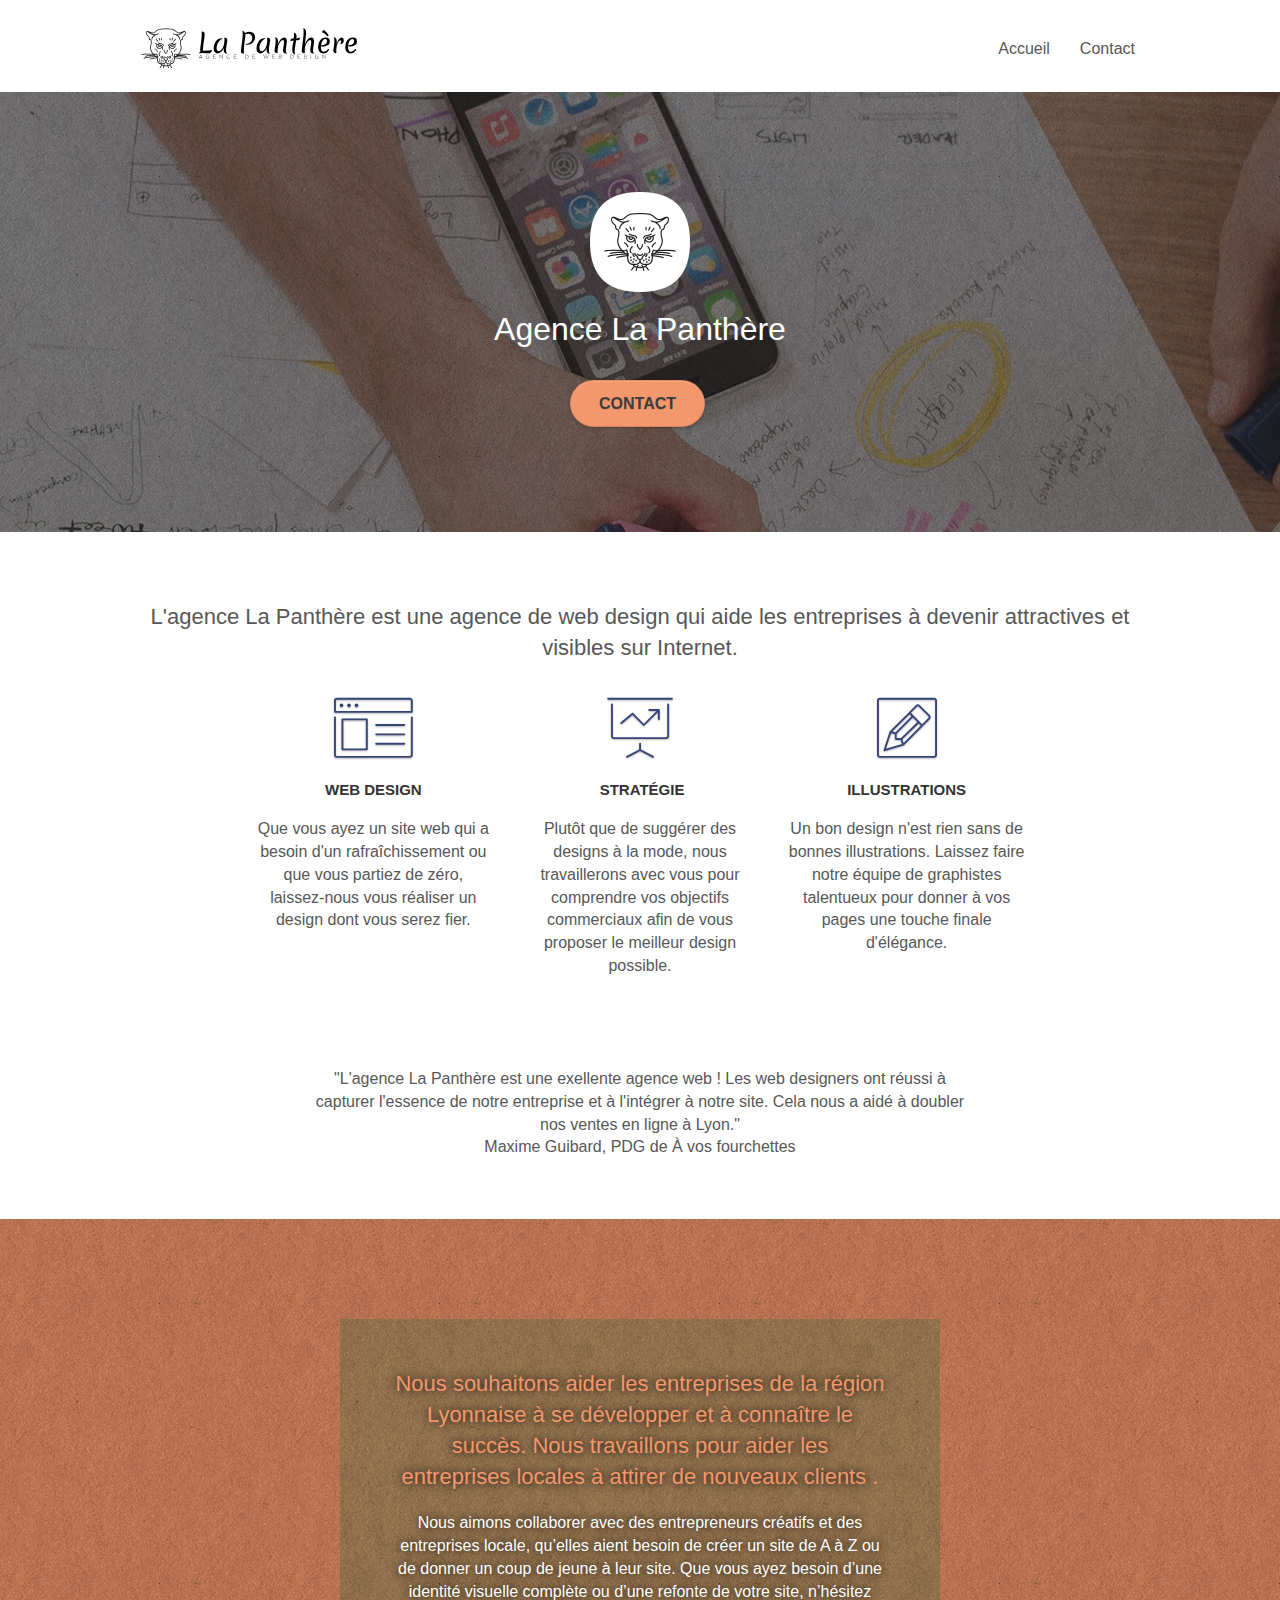
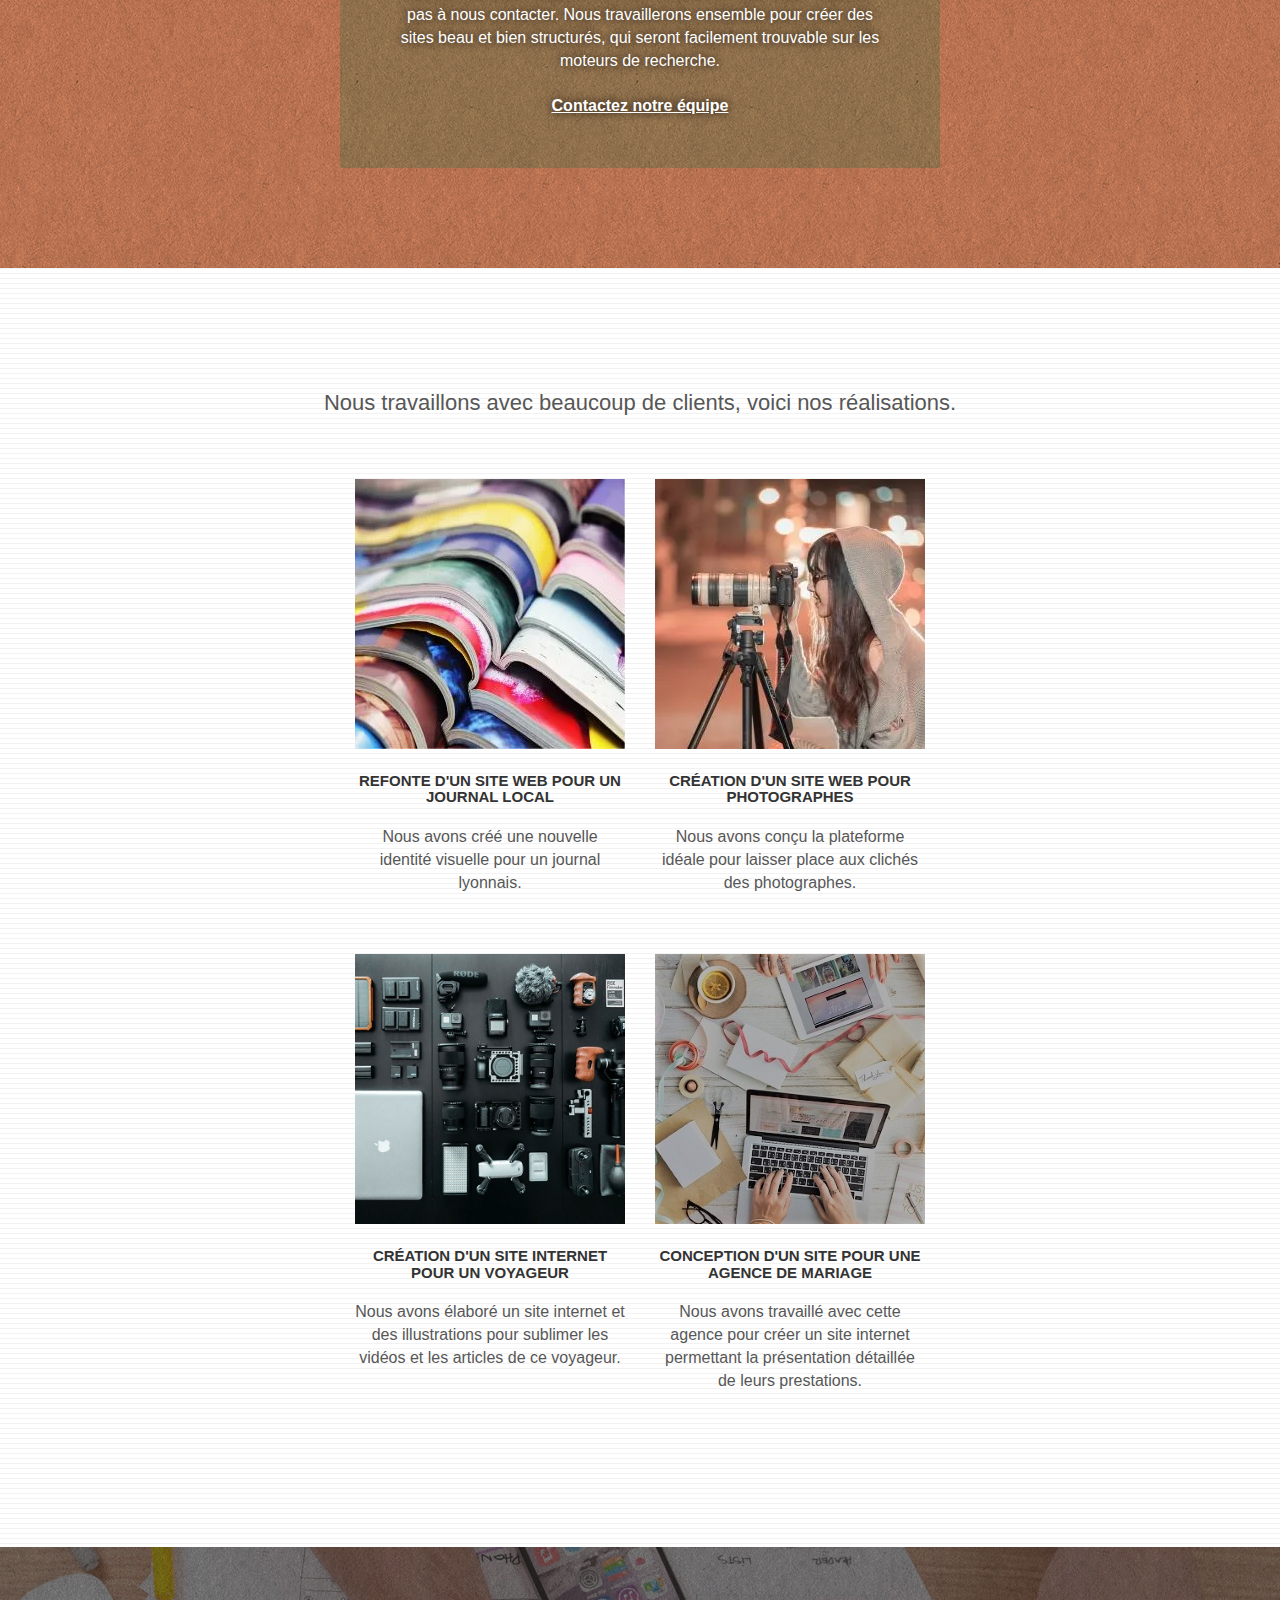
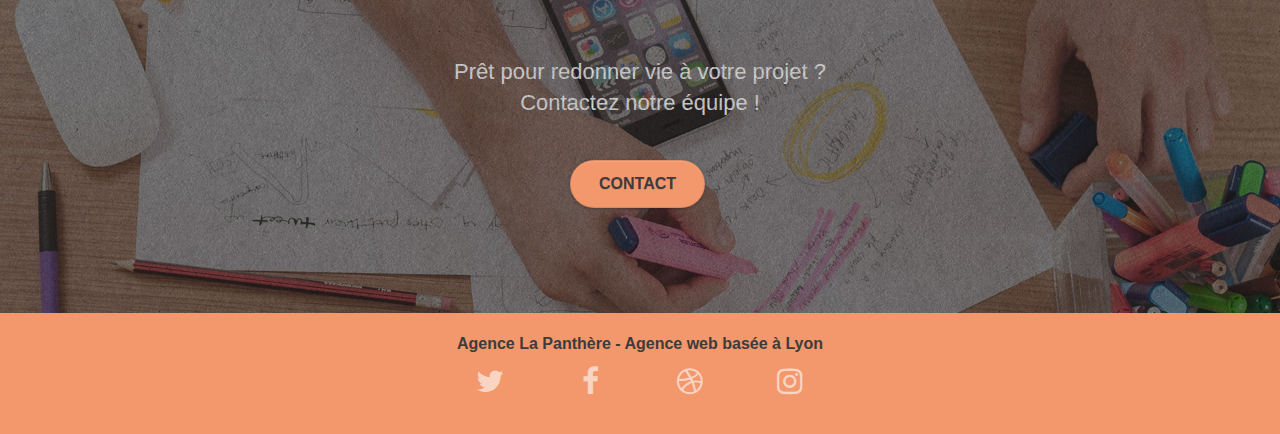
<file: index.html>
<!doctype html>
<html lang="fr">

<head>
	<title>La Panthère, meilleure entreprise webdesign à Lyon</title>
	<meta charset="UTF-8">
	<meta name="description"
		content="L'agence La Panthère est une agence de web design qui aide les entreprises à devenir attractives et visibles sur internet">
	<meta name="viewport" content="width=device-width, initial-scale=1.0, viewport-fit=cover">
	<meta name=”robots” content=”index,follow”>

	<link rel="shortcut icon" type="image/png" href="favicon.jpg">
	<link rel="preload" href="./css/bootstrap.css" as="style" onload="this.onload=null;this.rel='stylesheet'">
<noscript><link rel="stylesheet" href="./css/bootstrap.css"></noscript>
	<!--<link defer rel="stylesheet" type="text/css" href="./css/bootstrap.css">-->
	<link rel="stylesheet" type="text/css" href="style.css">
	<link rel="stylesheet" type="text/css" href="./css/font-awesome.css">
	<link rel="stylesheet" type="text/css" href="./css/et-line.css">

	<script defer src="./js/jquery-3.6.1.min.js"></script>
	<script defer src="./js/jquery.touchSwipe.js"></script>
	<script defer src="./js/bootstrap.min.js"></script>
	<script defer src="./js/blocs.js"></script>
	<script defer src="./js/gmaps.js"></script>


	<!-- Google tag (gtag.js) -->
	<script async src="https://www.googletagmanager.com/gtag/js?id=G-DX6F72QLX1"></script>
	<script>
		window.dataLayer = window.dataLayer || [];
		function gtag() { dataLayer.push(arguments); }
		gtag('js', new Date());
		gtag('config', 'G-DX6F72QLX1');
	</script>
</head>

<body>
	<!-- Main -->
	<main class="page-container">

		<!-- Header -->
		<header class="bloc bgc-white l-bloc " id="bloc-0">
			<div class="container bloc-sm">

				<nav class="navbar row">
					<div class="navbar-header">
						<a class="navbar-brand" href="index.html"><img src="img/agence-la-panthere-monochrome.svg"
								alt="Logo du site" width="216" height="40"></a>
						<button id="nav-toggle" type="button" class="ui-navbar-toggle navbar-toggle"
							data-toggle="collapse" data-target=".navbar-1">
							<span class="sr-only">Toggle navigation</span><span class="icon-bar"></span><span
								class="icon-bar"></span><span class="icon-bar"></span>
						</button>
					</div>
					<div class="collapse navbar-collapse navbar-1 special-dropdown-nav">
						<ul class="site-navigation nav navbar-nav">
							<li>
								<a href="index.html">Accueil</a>
							</li>

							<li>
								<a href="page2.html">Contact</a>
							</li>
						</ul>
					</div>
				</nav>
			</div>
		</header>


		<!-- bloc-1-presentation -->
		<section class="bloc bgc-dark-slate-blue bg-banniere d-bloc bg-t-edge bloc-bg-texture texture-paper b-parallax"
			id="bloc-1-hero">
			<div class="container bloc-lg">
				<div class="row tight-width-whitespace">
					<div class="col-sm-12">
						<img src="img/logo.webp" class="center-block image-resize-mode" width="100" height="100"
							alt="Logo d'une panthère">
						<h1 class="text-center hero-bloc-text white ">
							Agence La Panthère
						</h1>
						<div class="text-center">
							<a href="page2.html" class="btn btn-lg btn-clean btn-rd cta-hero btn-atomic-tangerine"
								id="cta-hero">Contact</a>
						</div>
					</div>
				</div>
			</div>
		</section>


		<!-- bloc-2-services -->
		<section class="bloc bgc-white l-bloc" id="bloc-2-services">
			<div class="container bloc-md">
				<div class="row">
					<div class="col-sm-12 text-center">
						<h2>
							L'agence La Panthère est une agence de web design qui aide les
							entreprises à devenir attractives et visibles sur Internet.
						</h2>
					</div>
				</div>
				<div class="row voffset-lg med-width-whitespace">
					<div class="col-sm-4">
						<div class="text-center">
							<span class="et-icon-browser sm-shadow icon-dark-slate-blue icons icon-lg"></span>
						</div>
						<h3 class="mg-md text-center">
							Web design
						</h3>
						<p class="text-center ">
							Que vous ayez un site web qui a besoin d'un rafraîchissement ou que vous partiez de
							zéro, laissez-nous vous réaliser un design dont vous serez fier.
						</p>
					</div>
					<div class="col-sm-4">
						<div class="text-center">
							<span class="et-icon-presentation sm-shadow icon-dark-slate-blue icons icon-lg"></span>
						</div>
						<h3 class="mg-md text-center">
							&nbsp;Stratégie
						</h3>
						<p class="text-center ">
							Plutôt que de suggérer des designs à la mode, nous travaillerons avec vous pour comprendre
							vos objectifs commerciaux afin de vous proposer le meilleur design possible.<br>
						</p>
					</div>
					<div class="col-sm-4">
						<div class="text-center">
							<span class="et-icon-edit sm-shadow icon-dark-slate-blue icons icon-lg"></span>
						</div>
						<h3 class="mg-md text-center">
							Illustrations
						</h3>
						<p class="text-center ">
							Un bon design n'est rien sans de bonnes illustrations. Laissez faire notre équipe de
							graphistes talentueux pour donner à vos pages une touche finale d'élégance.
						</p>
					</div>
				</div>
				<div class="row voffset-lg voffset">
					<div class="col-xs-12 col-md-8 col-md-offset-2 text-center">
						<p>
							"L'agence La Panthère est une exellente agence web ! Les web
							designers ont réussi à capturer l'essence de notre entreprise
							et à l'intégrer à notre site. Cela nous a aidé à doubler nos
							ventes en ligne à Lyon." <br>
							<span class="citation_author">Maxime Guibard, PDG de À vos fourchettes</span>
						</p>

					</div>
				</div>
			</div>
		</section>
		<!-- bloc-2-services END -->

		<!-- bloc-3-what-i-do -->
		<section
			class="bloc tc-white bgc-atomic-tangerine bg-presentation d-bloc bloc-bg-texture texture-paper b-parallax"
			id="bloc-3-what-i-do">
			<div class="container bloc-lg">
				<div class="row tight-width-whitespace black-background">
					<div class="col-sm-12">
						<h2 class="mg-md text-center tc-white">
							Nous souhaitons aider les entreprises de la région Lyonnaise à se développer et à connaître
							le succès. Nous travaillons pour aider les entreprises locales à attirer de nouveaux clients
							.<br>
						</h2>
						<p class="text-center white">
							Nous aimons collaborer avec des entrepreneurs créatifs et des entreprises locale, qu’elles
							aient besoin de créer un site de A à Z ou de donner un coup de jeune à leur site. Que vous
							ayez besoin d’une identité visuelle complète ou d’une refonte de votre site, n’hésitez pas à
							nous contacter. Nous travaillerons ensemble pour créer des sites beau et bien structurés,
							qui seront facilement trouvable sur les moteurs de recherche. <br><br><a
								class="ltc-white bold-link" href="page2.html">Contactez notre équipe</a><br>
						</p>
					</div>
				</div>
			</div>
		</section>
		<!-- bloc-3-what-i-do END -->

		<!-- bloc-4-portfolio -->
		<section class="bloc bgc-white bg-lines-h2-bg bg-repeat l-bloc" id="bloc-4-portfolio">
			<div class="container bloc-lg">
				<div class="row">
					<div class="col-sm-12 text-center">
						<h2>
							Nous travaillons avec beaucoup de clients, voici nos
							réalisations.
						</h2>
					</div>
				</div>
				<div class="row tight-width-whitespace portfolio-row">
					<div class="col-sm-6">
						<a href="#" data-lightbox="img/1.webp" data-gallery-id="gallery-1"
							data-caption="Refonte d'un site web pour un journal local" data-frame="snapshot-lb"><img
								src="img/1.webp" alt="Journaux" width="270" height="270"
								class="img-responsive portfolio-thumb"></a>
						<h3 class="mg-md text-center">
							Refonte d'un site web pour un journal local
						</h3>
						<p class="text-center">
							Nous avons créé une nouvelle identité visuelle pour un journal lyonnais.
						</p>
					</div>
					<div class="col-sm-6">
						<a href="#" data-lightbox="img/2.webp" data-gallery-id="gallery-1"
							data-caption="Création d'un site web pour photographes" data-frame="snapshot-lb"><img
								src="img/2.webp" class="img-responsive portfolio-thumb" width="270" height="270"
								alt="Photographe"></a>
						<h3 class="mg-md text-center">
							Création d'un site web pour photographes
						</h3>
						<p class="text-center">
							Nous avons conçu la plateforme idéale pour laisser place aux clichés des photographes.
						</p>
					</div>
				</div>
				<div class="row tight-width-whitespace portfolio-row">
					<div class="col-sm-6">
						<a href="#" data-lightbox="img/3.webp" data-gallery-id="gallery-1"
							data-caption="Création d'un site internet pour un voyageur" data-frame="snapshot-lb"><img
								src="img/3.webp" class="img-responsive portfolio-thumb" width="270" height="270"
								alt="Produits électroniques"></a>
						<h3 class="mg-md text-center">
							Création d'un site internet pour un voyageur
						</h3>
						<p class="text-center">
							Nous avons élaboré un site internet et des illustrations pour sublimer les vidéos et les
							articles de ce voyageur.
						</p>
					</div>
					<div class="col-sm-6">
						<a href="#" data-lightbox="img/4.webp" data-gallery-id="gallery-1"
							data-caption="Conception d'un site pour une agence de mariage" data-frame="snapshot-lb"><img
								src="img/4.webp" class="img-responsive portfolio-thumb" width="270" height="270"
								alt="Bureau de travail"></a>
						<h3 class="mg-md text-center">
							Conception d'un site pour une agence de mariage
						</h3>
						<p class="text-center">
							Nous avons travaillé avec cette agence pour créer un site internet permettant la
							présentation détaillée de leurs prestations.
						</p>
					</div>
				</div>
			</div>
		</section>
		<!-- bloc-4-portfolio END -->

		<!-- bloc-5-cta -->
		<section class="bloc bgc-dark-slate-blue bg-banniere d-bloc bloc-bg-texture texture-paper" id="bloc-5-cta">
			<div class="container bloc-lg">
				<div class="row">
					<h2 class="mg-md text-center white">
						Prêt pour redonner vie à votre projet ?<br>Contactez notre équipe !
					</h2>
					<div class="col-sm-12 text-center">
						<a href="page2.html"
							class="btn btn-atomic-tangerine btn-clean btn-rd btn-lg cta-hero">Contact</a>
					</div>
				</div>
			</div>
		</section>
		<!-- bloc-5-cta END -->

		<!-- Footer - bloc-8 -->
		<footer class="bloc bgc-atomic-tangerine d-bloc" id="bloc-8">
			<div class="container bloc-sm">
				<div class="row">
					<div class="col-sm-12">
						<p class="text-center black">
							<strong>Agence La Panthère - Agence web basée à Lyon</strong><br>
						</p>
						<div class="row row-no-gutters social">
							<div class="col-sm-3">
								<div class="text-center">
									<a id="twitter" href="https://twitter.com/" aria-label="logo twitter"
										class="social icon-social"><span class="fa fa-twitter icon-md"></span></a>
								</div>
							</div>
							<div class="col-sm-3">
								<div class="text-center">
									<a id="facebook" href="https://fr-fr.facebook.com/" class="social icon-social"
										aria-label="logo facebook"><span class="fa fa-facebook icon-md"></span></a>
								</div>
							</div>
							<div class="col-sm-3">
								<div class="text-center">
									<a id="dribbble" href="https://dribbble.com/" class="social icon-social"
										aria-label="logo dribbble"><span class="fa fa-dribbble icon-md"></span></a>
								</div>
							</div>
							<div class="col-sm-3">
								<div class="text-center">
									<a id="instagram" href="https://www.instagram.com/" class="social icon-social"
										aria-label="logo instagram"><span class="fa fa-instagram icon-md"></span></a>
								</div>
							</div>

						</div>

					</div>
				</div>
			</div>
		</footer>
		<!-- Footer - bloc-8 END -->

	</main>
	<!-- Principal conteneur END -->


</body>

</html>
</file>
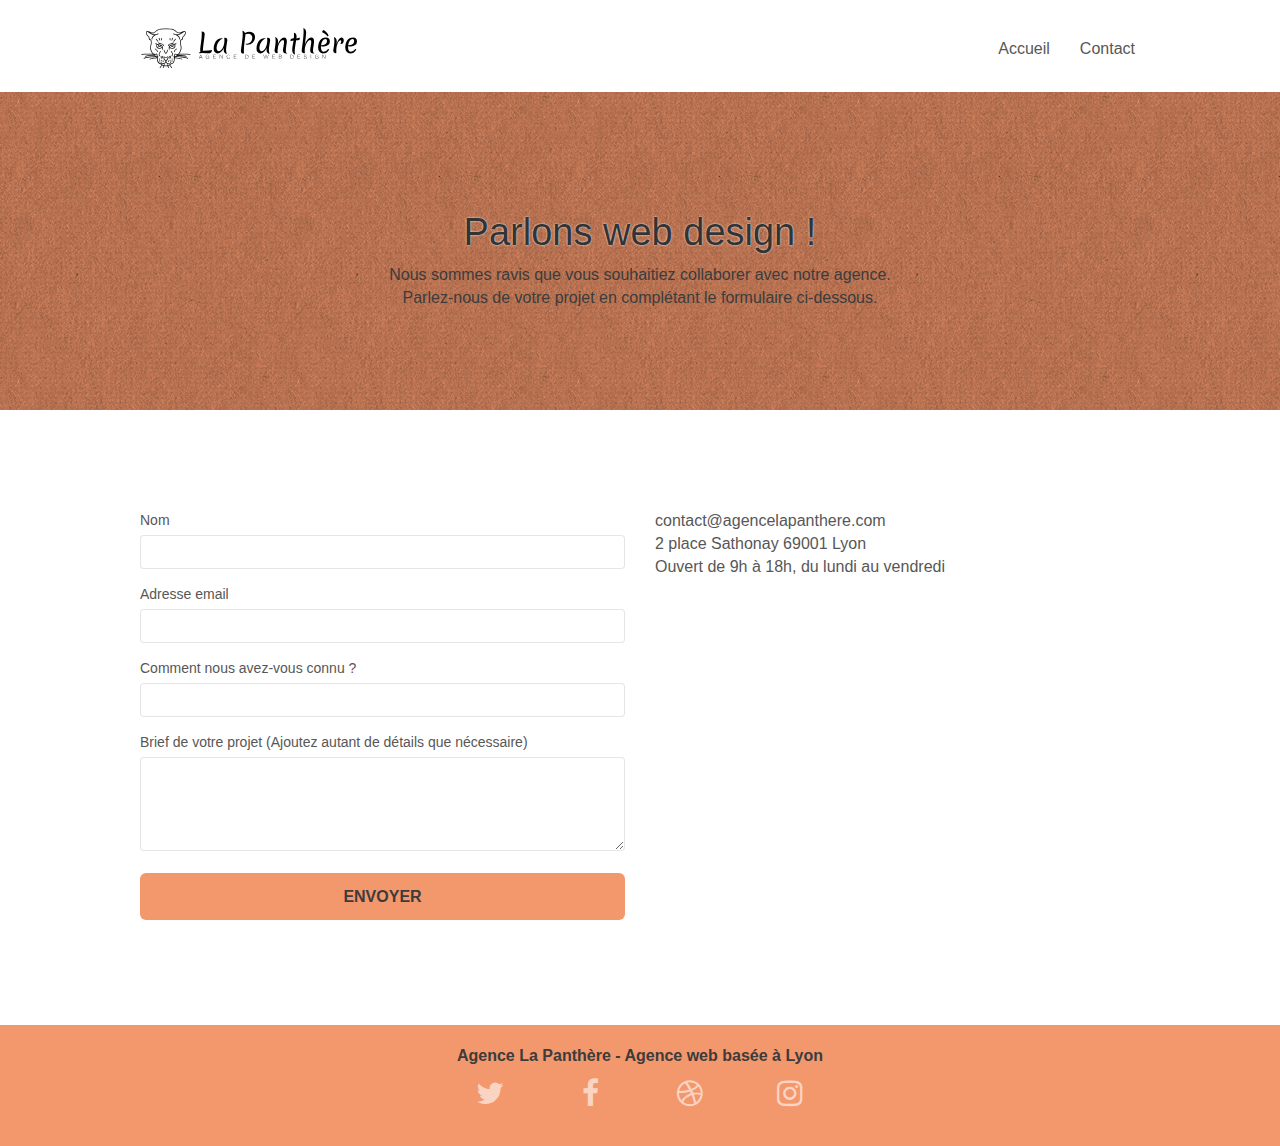
<file: page2.html>
<!doctype html>
<html lang="fr">

<head>
	<title>Contact agence La Panthère</title>
	<meta charset="utf-8">
	<meta name="description"
		content="L'agence La Panthère est une agence de web design qui aide les entreprises à devenir attractives et visibles sur internet">
	<meta name="viewport" content="width=device-width, initial-scale=1.0, viewport-fit=cover">
	<meta name=”robots” content=”index,follow”>
	
	<link rel="canonical" href="https://charontom.github.io/ProjetSEO/index.html">
	<link rel="shortcut icon" type="image/png" href="favicon.jpg">
	<link rel="preload" href="./css/bootstrap.css" as="style" onload="this.onload=null;this.rel='stylesheet'">
<noscript><link rel="stylesheet" href="./css/bootstrap.css"></noscript>
	<!--<link rel="stylesheet" type="text/css" href="./css/bootstrap.css">-->
	<link rel="stylesheet" type="text/css" href="style.css">
	<link rel="stylesheet" type="text/css" href="./css/font-awesome.css">
	<link rel="stylesheet" type="text/css" href="./css/et-line.css">


	<script  defer src="./js/jquery-3.6.1.min.js"></script>
	<script  defer src="./js/bootstrap.min.js"></script>
	<script  defer src="./js/blocs.js"></script>
	<script  defer src="./js/jqBootstrapValidation.js"></script>
	<script  defer src="./js/formHandler.js"></script>


	<!-- Google tag (gtag.js) -->
	<script async src="https://www.googletagmanager.com/gtag/js?id=G-DX6F72QLX1"></script>
	<script>
		window.dataLayer = window.dataLayer || [];
		function gtag() { dataLayer.push(arguments); }
		gtag('js', new Date());
		gtag('config', 'G-DX6F72QLX1');
	</script>
</head>

<body>
	<!-- Principal conteneur -->
	<div class="page-container">

		<!-- bloc-0 -->
		<div class="bloc bgc-white l-bloc " id="bloc-0">
			<div id="ancre" class="container bloc-sm">
				<nav class="navbar row">
					<div class="navbar-header">
						<a class="navbar-brand" href="index.html"><img src="img/agence-la-panthere-monochrome.svg"
								alt="Logo du site" width="216" height="40"></a>
					</div>
					<div class="collapse navbar-collapse navbar-1 special-dropdown-nav">
						<ul class="site-navigation nav navbar-nav">
							<li>
								<a href="index.html">Accueil</a>
							</li>
						
							<li>
								<a href="page2.html">Contact</a>
							</li>
						</ul>
					</div>
				</nav>
			</div>
		</div>
		<!-- bloc-0 END -->

		<!-- bloc-6 -->
		<div class="bloc bg-dots-bg bg-repeat bgc-atomic-tangerine d-bloc bloc-bg-texture texture-paper" id="bloc-6">
			<div class="container bloc-lg">
				<div class="row">
					<div class="col-sm-12">
						<h1 class="text-center hero-bloc-text whiteShadow">
							Parlons web design !
						</h1>
						<p class="text-center mg-lg tight-width-whitespace black ">
							Nous sommes ravis que vous souhaitiez collaborer avec notre agence.<br>
							Parlez-nous de votre projet en complétant le formulaire ci-dessous.
						</p>
					</div>
				</div>
			</div>
		</div>
		<!-- bloc-6 END -->

		<!-- bloc-7 -->
		<div class="bloc bgc-white l-bloc" id="bloc-7">
			<div class="container bloc-lg">
				<div class="row">
					<div class="col-sm-6">
						<form id="form_1" novalidate>
							<div class="form-group">
								<label for="name"> Nom </label>
								<input id="name" class="form-control" required >
							  </div>
							  <div class="form-group">
								<label for="email"> Adresse email </label>
								<input
								  id="email"
								  class="form-control"
								  type="email"
								  required
								>
							  </div>
							  <div class="form-group">
								<label for="input_504"> Comment nous avez-vous connu ? </label>
								<input
								  class="form-control"
								  type="email"
								  required
								  id="input_504"
								>
							  </div>
							  <div class="form-group">
								<label for="message">
								  Brief de votre projet (Ajoutez autant de détails que
								  nécessaire)<br> </label
								><textarea
								  id="message"
								  class="form-control"
								  rows="4"
								  cols="50"
								  required
								></textarea>
							  </div>
							<button class="bloc-button btn btn-lg btn-block cta-hero btn-atomic-tangerine"
								type="submit">
								Envoyer
							</button>
						</form>
					</div>
					<div class="col-sm-6">
						<p>
							contact@agencelapanthere.com<br>2 place Sathonay 69001 Lyon<br>Ouvert de 9h à 18h, du lundi
							au vendredi<br>
						</p>
					</div>
				</div>
			</div>
		</div>
		<!-- bloc-7 END -->

		<!-- ScrollToTop Button -->
		<a id="TopScroll" class="bloc-button btn btn-d scrollToTop" href="#ancre" aria-label="remonter"><span
				class="fa fa-chevron-up"></span></a>
		
				<!--ScrollToTop Button END-->


		<!-- Footer - bloc-8 -->
		<footer class="bloc bgc-atomic-tangerine d-bloc" id="bloc-8">
			<div class="container bloc-sm">
				<div class="row">
					<div class="col-sm-12">
						<p class="text-center black">
							<strong>Agence La Panthère - Agence web basée à Lyon</strong><br>
						</p>
						<div class="row row-no-gutters social">
							<div class="col-sm-3">
								<div class="text-center">
									<a id="twitter"
                      href="https://twitter.com/"
                      aria-label="logo twitter"
                      class="social icon-social"
                      ><span class="fa fa-twitter icon-md"></span
                    ></a>
                  </div>
                </div>
                <div class="col-sm-3">
                  <div class="text-center">
                    <a id="facebook"
                      href="https://fr-fr.facebook.com/"
                      class="social icon-social"
                      aria-label="logo facebook"
                      ><span class="fa fa-facebook icon-md"></span
                    ></a>
                  </div>
                </div>
                <div class="col-sm-3">
                  <div class="text-center">
                    <a id="dribbble"
                      href="https://dribbble.com/"
                      class="social icon-social"
                      aria-label="logo dribbble"
                      ><span class="fa fa-dribbble icon-md"></span
                    ></a>
                  </div>
                </div>
                <div class="col-sm-3">
                  <div class="text-center">
                    <a id="instagram"
                      href="https://www.instagram.com/"
                      class="social icon-social"
                      aria-label="logo instagram"
                      ><span class="fa fa-instagram icon-md"></span
                    ></a>
								</div>
							</div>
						</div>
					</div>
				</div>
			</div>
		</footer>
		<!-- Footer - bloc-8 END -->

	</div>
	<!-- Principal conteneur END -->


</body>

</html>
</file>
<file: style.css>
body {
    margin: 0;
    padding: 0;
    background: #FFF;
    overflow-x: hidden;
    -webkit-font-smoothing: antialiased;
    -moz-osx-font-smoothing: grayscale;

}

a,
button {
    transition: all .3s ease-in-out;
    outline: none !important;
}

a:hover {
    text-decoration: none;
    cursor: pointer;
}

#page-loading-blocs-notifaction {
    position: fixed;
    top: 0;
    bottom: 0;
    width: 100%;
    z-index: 100000;
    background: #FFFFFF url("img/pageload-spinner.gif") no-repeat center center;
}

.bloc {
    width: 100%;
    clear: both;
    background: 50% 50% no-repeat;
    padding: 0 50px;
    -webkit-background-size: cover;
    -moz-background-size: cover;
    -o-background-size: cover;
    background-size: cover;
    position: relative;
}

.bloc .container {
    padding-left: 0;
    padding-right: 0;
}

.bloc-lg {
    padding: 100px 50px;
}

.bloc-md {
    padding: 50px;
}

.bloc-sm {
    padding: 20px 50px;
}

.bg-center,
.bg-l-edge,
.bg-r-edge,
.bg-t-edge,
.bg-b-edge,
.bg-tl-edge,
.bg-bl-edge,
.bg-tr-edge,
.bg-br-edge,
.bg-repeat {
    -webkit-background-size: auto !important;
    -moz-background-size: auto !important;
    -o-background-size: auto !important;
    background-size: auto !important;
}

.bg-repeat {
    background: repeat;
}

.bg-t-edge {
    background: top no-repeat;
}

.bloc-bg-texture::before {
    content: "";
    background-size: 2px 2px;
    position: absolute;
    top: 0;
    bottom: 0;
    left: 0;
    right: 0;
}

.texture-paper::before {
    background: url("img/texture-paper.webp");
    background-size: 280px 280px;
}

.b-parallax {
    background-attachment: fixed;
}

.d-bloc {
    color: rgba(255, 255, 255, .7);
}

.d-bloc button:hover {
    color: rgba(255, 255, 255, .9);
}

.d-bloc .icon-round,
.d-bloc .icon-square,
.d-bloc .icon-rounded,
.d-bloc .icon-semi-rounded-a,
.d-bloc .icon-semi-rounded-b {
    border-color: rgba(255, 255, 255, .9);
}

.d-bloc .divider-h span {
    border-color: rgba(255, 255, 255, .2);
}

.d-bloc .a-btn,
.d-bloc .navbar a,
.d-bloc .navbar-brand,
.d-bloc a .icon-sm,
.d-bloc a .icon-md,
.d-bloc a .icon-lg,
.d-bloc a .icon-xl,
.d-bloc h1 a,
.d-bloc h2 a,
.d-bloc h3 a,
.d-bloc h4 a,
.d-bloc h5 a,
.d-bloc h6 a,
.d-bloc p a {
    color: rgba(255, 255, 255, .6);
}

.d-bloc .a-btn:hover,
.d-bloc .navbar a:hover,
.d-bloc .navbar-brand:hover,
.d-bloc a:hover .icon-sm,
.d-bloc a:hover .icon-md,
.d-bloc a:hover .icon-lg,
.d-bloc a:hover .icon-xl,
.d-bloc h1 a:hover,
.d-bloc h2 a:hover,
.d-bloc h3 a:hover,
.d-bloc h4 a:hover,
.d-bloc h5 a:hover,
.d-bloc h6 a:hover,
.d-bloc p a:hover {
    color: rgba(255, 255, 255, 1);
}

.d-bloc .navbar-toggle .icon-bar {
    background: rgba(255, 255, 255, 1);
}

.d-bloc .btn-wire,
.d-bloc .btn-wire:hover {
    color: rgba(255, 255, 255, 1);
    border-color: rgba(255, 255, 255, 1);
}

.d-bloc .panel {
    color: rgba(0, 0, 0, .5);
}

.d-bloc .panel button:hover {
    color: rgba(0, 0, 0, .7);
}

.d-bloc .panel icon {
    border-color: rgba(0, 0, 0, .7);
}

.d-bloc .panel .divider-h span {
    border-color: rgba(0, 0, 0, .1);
}

.d-bloc .panel .a-btn {
    color: rgba(0, 0, 0, .6);
}

.d-bloc .panel .a-btn:hover {
    color: rgba(0, 0, 0, 1);
}

.d-bloc .panel .btn-wire,
.d-bloc .panel .btn-wire:hover {
    color: rgba(0, 0, 0, .7);
    border-color: rgba(0, 0, 0, .3);
}

.d-bloc .panel,
.l-bloc {
    color: rgba(0, 0, 0, .5);
}

.d-bloc .panel button:hover,
.l-bloc button:hover {
    color: rgba(0, 0, 0, .7);
}

.l-bloc .icon-round,
.l-bloc .icon-square,
.l-bloc .icon-rounded,
.l-bloc .icon-semi-rounded-a,
.l-bloc .icon-semi-rounded-b {
    border-color: rgba(0, 0, 0, .7);
}

.d-bloc .panel .divider-h span,
.l-bloc .divider-h span {
    border-color: rgba(0, 0, 0, .1);
}

.d-bloc .panel .a-btn,
.l-bloc .a-btn,
.l-bloc .navbar a,
.l-bloc .navbar-brand,
.l-bloc a .icon-sm,
.l-bloc a .icon-md,
.l-bloc a .icon-lg,
.l-bloc a .icon-xl,
.l-bloc h1 a,
.l-bloc h2 a,
.l-bloc h3 a,
.l-bloc h4 a,
.l-bloc h5 a,
.l-bloc h6 a,
.l-bloc p a {
    color: rgba(0, 0, 0, .6);
}

.d-bloc .panel .a-btn:hover,
.l-bloc .a-btn:hover,
.l-bloc .navbar a:hover,
.l-bloc .navbar-brand:hover,
.l-bloc a:hover .icon-sm,
.l-bloc a:hover .icon-md,
.l-bloc a:hover .icon-lg,
.l-bloc a:hover .icon-xl,
.l-bloc h1 a:hover,
.l-bloc h2 a:hover,
.l-bloc h3 a:hover,
.l-bloc h4 a:hover,
.l-bloc h5 a:hover,
.l-bloc h6 a:hover,
.l-bloc p a:hover {
    color: rgba(0, 0, 0, 1);
}

.l-bloc .navbar-toggle .icon-bar {
    color: rgba(0, 0, 0, .6);
}

.d-bloc .panel .btn-wire,
.d-bloc .panel .btn-wire:hover,
.l-bloc .btn-wire,
.l-bloc .btn-wire:hover {
    color: rgba(0, 0, 0, .7);
    border-color: rgba(0, 0, 0, .3);
}

.voffset {
    margin-top: 30px;
}

.voffset-lg {
    margin-top: 80px;
}

.row-no-gutters {
    margin-right: 0;
    margin-left: 0;
}

.row.row-no-gutters>[class^="col-"],
.row.row-no-gutters>[class*=" col-"] {
    padding-right: 0;
    padding-left: 0;
}

#bloc-1-hero h1 {
    font-size: 32px;
}

.navbar {
    margin-bottom: 0;
    z-index: 1;
}

.navbar-brand {
    height: auto;
    padding: 3px 15px;
    font-size: 25px;
    font-weight: normal;
    font-weight: 600;
    line-height: 44px;
}

.navbar-brand img {
    max-height: 200px;
    margin: 0 5px 0 0;
    display: inline;
}

.navbar-brand img[src$=svg] {
    min-width: 100px;
}

.nav-center .navbar-brand img {
    margin: 0;
}

.navbar .nav {
    padding-top: 2px;
    margin-right: -16px;
    float: right;
    z-index: 1;
}

.nav>li {
    float: left;
    margin-top: 4px;
    font-size: 16px;
}

.navbar-nav .open .dropdown-menu>li>a {
    text-align: inherit;
}

.nav>li a:hover,
.nav>li a:focus {
    background: transparent;
}

.navbar-toggle {
    margin: 10px 10px 0 0;
    border: 0px;
}

.navbar-toggle:hover {
    background: transparent !important;
}

.navbar-toggle .icon-bar {
    background-color: rgba(0, 0, 0, .5);
    width: 26px;
}

.nav-invert .navbar .nav {
    float: left;
}

.nav-invert .navbar-header,
.nav-invert .navbar-brand {
    float: right;
    position: relative;
    z-index: 2;
}

@media (min-width: 768px) {
    .site-navigation {
        position: absolute;
        top: 50%;
        right: 20px;
        transform: translate(0, -50%);
        -webkit-transform: translateY(-50%);
    }

    .nav>li .dropdown-menu a,
    .nav>li .dropdown-menu a:hover {
        color: #484848;
    }

    .nav-invert .site-navigation {
        left: 0;
        right: 0;
    }

    .nav-center {
        text-align: center;
    }

    .nav-center .navbar-header {
        width: 100%;
    }

    .nav-center .navbar-header,
    .nav-center .navbar-brand,
    .nav-center .nav>li {
        float: none;
        display: inline-block;
    }

    .nav-center .site-navigation {
        position: relative;
        width: 100%;
        right: 0;
        margin-right: 0px;
        margin-top: 20px;
    }

    .nav-center.mini-nav .navbar-toggle {
        float: none;
        margin: 10px auto 0;
    }
}

.nav>li>.dropdown a {
    background: none !important;
    display: block;
    padding: 14px 15px;
}

nav .caret {
    margin: 0 5px;
}

.dropdown-menu .dropdown-menu {
    top: -8px;
    left: 100%;
}

.dropdown-menu .dropmenu-flow-right {
    top: 100%;
    left: 0;
    margin-left: -1px;
    border-top-left-radius: 0;
    border-top-right-radius: 0;
}

.dropdown-menu .dropdown span {
    border: 4px solid black;
    border-top-color: transparent;
    border-right-color: transparent;
    border-bottom-color: transparent;
    margin: 6px -5px 0 0 !important;
    float: right;
}

.mg-md {
    margin-top: 10px;
    margin-bottom: 20px;
}

.mg-lg {
    margin-top: 10px;
    margin-bottom: 40px;
}

.btn {
    margin: 0 5px 5px 0;
}

.btn.pull-right {
    margin: 0 0 5px 5px;
}

.btn-d,
.btn-d:hover,
.btn-d:focus {
    color: #FFF;
    background: rgba(0, 0, 0, .3);
}

button {
    outline: none !important;
}

.btn-rd {
    border-radius: 40px;
}

.btn-clean {
    border: 1px solid rgba(0, 0, 0, .08);
    border-bottom-color: rgba(0, 0, 0, .1);
    text-shadow: 0 1px 0 rgba(0, 0, 1, .1);
    box-shadow: 0 1px 3px rgba(0, 0, 1, .25), inset 0 1px 0 0 rgba(255, 255, 255, .15);
}

.icon-md {
    font-size: 30px !important;
    width: 48px;
    height: 48px;
}

.icon-lg {
    font-size: 60px !important;
}

.sm-shadow {
    text-shadow: 0 1px 2px rgba(0, 0, 0, .3);
}

.panel-sq,
.panel-sq .panel-heading,
.panel-sq .panel-footer {
    border-radius: 0;
}

.panel-rd {
    border-radius: 30px;
}

.panel-rd .panel-heading {
    border-radius: 29px 29px 0 0;
}

.panel-rd .panel-footer {
    border-radius: 0 0 29px 29px;
}

.form-control {
    border-color: rgba(0, 0, 0, .1);
    box-shadow: none;
}

.scrollToTop {
    width: 40px;
    height: 40px;
    position: fixed;
    bottom: 20px;
    right: 20px;
    opacity: 0;
    z-index: 500;
    transition: all .3s ease-in-out;
}

.scrollToTop span {
    margin-top: 6px;
}

.showScrollTop {
    font-size: 14px;
    opacity: 1;
}

a[data-lightbox] {
    position: relative;
    display: block;
    text-align: center;
}

a[data-lightbox]:hover::before {
    content: "+";
    font-family: "HelveticaNeue-Light", "Helvetica Neue Light", "Helvetica Neue", Helvetica, Arial;
    font-size: 32px;
    width: 50px;
    height: 50px;
    margin-left: -25px;
    border-radius: 50%;
    background: rgba(0, 0, 0, .6);
    color: #FFF;
    font-weight: 100;
    z-index: 1;
    position: absolute;
    top: 50%;
    transform: translateY(-50%);
    -webkit-transform: translateY(-50%);
}

a[data-lightbox]:hover img {
    opacity: 0.6;
    -webkit-animation-fill-mode: none;
    animation-fill-mode: none;
}

#lightbox-modal {
    display: flex;
    align-items: center;
}

#lightbox-modal .modal-dialog {
    width: 90%;
    max-width: 900px;
    margin: 0 auto 0;
}

#lightbox-modal .modal-dialog img {
    max-height: 90vh;
    margin: 0 auto;
}

.lightbox-caption {
    padding: 20px;
    color: #FFF;
    background: rgba(0, 0, 0, .5);
    position: absolute;
    left: 15px;
    right: 15px;
    bottom: 5px;
}

.close-lightbox {
    color: #FFF;
    font-size: 30px;
    position: absolute;
    top: 20px;
    right: 20px;
    z-index: 20;
    background: rgba(0, 0, 0, .5);
    border: none;
    line-height: 30px;
    padding: 0 9px 5px;
    opacity: 0.3;
}

.close-lightbox:hover,
.next-lightbox:hover,
.prev-lightbox:hover {
    opacity: 1.0;
    color: #FFF;
}

.next-lightbox,
.prev-lightbox {
    font-size: 20px;
    color: rgba(255, 255, 255, .9);
    background: rgba(0, 0, 0, .5);
    transition: all .2s ease-in-out;
    position: absolute;
    top: 45%;
    z-index: 1;
    opacity: 0.4;
}

.next-lightbox {
    padding: 6px 8px 1px 13px;
    right: 25px;
}

.prev-lightbox {
    padding: 6px 13px 1px 10px;
    left: 25px;
}

.snapshot-lb .modal-body {
    padding-bottom: 45px;
}

.snapshot-lb .lightbox-caption {
    padding: 0;
    color: rgba(0, 0, 0, .5);
    background: none;
}

h1,
h2,
h3,
h4,
h5,
h6,
p,
label,
.btn,
a {
    font-family: "helvetica";
    font-weight: 400;
    color: #575757 !important;
}

.container {
    max-width: 1000px;
}

.hero-bloc-text {
    font-size: 38px;
}

.hero-bloc-text-sub {
    font-size: 36px;
}

.statement-bloc-text {
    line-height: 26px;
    font-style: italic;
    font-size: 20px;
    text-align: center;
    font-weight: lighter;
    max-width: 520px;
    margin: auto auto auto auto;
}

p {
    font-size: 16px;
}

.tight-width-whitespace {
    max-width: 600px;
    margin: auto auto auto auto;
}

.h1 {
    font-size: 20px;
    font-family: "Open Sans";
}

.cta-hero {
    margin-top: 22px;
    color: #FFFFFF !important;
    text-transform: uppercase;
    padding: 12px 28px 12px 28px;
    font-size: 16px;
    font-weight: 700;
}

.social {
    max-width: 400px;
    margin: auto auto auto auto;
}

h2 {
    font-size: 22px;
    line-height: 1.4em;
}

h3 {
    font-size: 15px;
    text-transform: uppercase;
    font-weight: 700;
    color: #333333 !important;
}

.med-width-whitespace {
    max-width: 800px;
    margin: auto auto auto auto;
    box-shadow: 0px 0px 0px #000000;
}

h1 {
    color: #333333 !important;
}

h4 {
    color: #333333 !important;
}

.icons {
    margin-bottom: 14px;
    margin-top: 24px;
}

.white {
    color: #FFFFFF !important;
}

.black {
    color: rgb(60, 60, 60) !important;
}

.whiteShadow{
    text-shadow: 0 0 2px white;
}



.portfolio-thumb {
    margin: auto;
    margin-bottom: 24px;
    
}

.portfolio-row {
    margin-bottom: 44px;
    margin-top: 50px;
}

.avatar {
    box-shadow: 0px 4px 9px rgba(0, 0, 0, 0.3);
}

.black-background {
    background-color: rgba(165, 147, 99, 0.7);
    padding: 40px 40px 40px 40px;
}

.bold-link {
    font-weight: 900;
    text-decoration: underline !important;
}

.bgc-white {
    background-color: #FFFFFF;
}

.bgc-dark-slate-blue {
    background-color: #364577;
}

.bgc-atomic-tangerine {
    background-color: #F3976C;
}

.tc-white {
    color: #F3976C !important;
    text-shadow: 0 0 10px black;
}

.btn-atomic-tangerine {
    background: #F3976C;
    color: rgb(60, 60, 60) !important;
}

.btn-atomic-tangerine:hover {
    background: #c27956 !important;
    color: #000000 !important;
}

.ltc-white {
    color: #FFFFFF !important;
}

.ltc-white:hover {
    color: #cccccc !important;
}

.ltc-atomic-tangerine {
    color: #F3976C !important;
}

.ltc-atomic-tangerine:hover {
    color: #c27956 !important;
}

.icon-dark-slate-blue {
    color: #364577 !important;
    border-color: #364577 !important;
}

.bg-dots-bg {
    background-image: url("img/dots-bg.png");
}

.bg-lines-h2-bg {
    background-image: url("img/lines-h2-bg.png");
}

.bg-banniere {
    background-image: url("img/agence-la-panthere.webp");
}

.bg-presentation {
    background-image: url("img/image-de-presentation.webp");
}

@media (max-width: 1024px) {
    .bloc {
        padding-left: 20px;
        padding-right: 20px;
    }

    .bloc.full-width-bloc,
    .bloc-tile-2.full-width-bloc .container,
    .bloc-tile-3.full-width-bloc .container,
    .bloc-tile-4.full-width-bloc .container {
        padding-left: 0;
        padding-right: 0;
    }
}

@media (max-width: 992px) and (min-width: 768px) {
    .navbar .nav {
        max-width: 80%
    }

    .nav-center.navbar .nav {
        max-width: 100%
    }
}

@media only screen and (min-width: 768px) and (max-width: 1024px) and (orientation: landscape) {
    .b-parallax {
        background-attachment: scroll;
    }
}

@media only screen and (min-width: 1024px) and (max-width: 1366px) and (-webkit-min-device-pixel-ratio: 1.5) {
    .b-parallax {
        background-attachment: scroll;
    }
}

@media (max-width: 991px) {
    .container {
        width: 100%;
    }

    .b-parallax {
        background-attachment: scroll;
    }

    .page-container,
    #hero-bloc {
        overflow-x: hidden;
        position: relative;
    }

    /*.bloc {
        padding-left: constant(safe-area-inset-left);
        padding-right: constant(safe-area-inset-right);
    }*/
    .bloc-group,
    .bloc-group .bloc {
        display: block;
        width: 100%;
    }

    .bloc-fill-screen .fill-bloc-top-edge,
    .bloc-fill-screen .fill-bloc-bottom-edge {
        padding: 0 20px;
        /*padding-left: constant(safe-area-inset-left);
        padding-right: constant(safe-area-inset-right);*/
    }
}

@media (max-width: 767px) {
    .page-container {
        overflow-x: hidden;
        position: relative;
    }

    h1,
    h2,
    h3,
    h4,
    h5,
    h6,
    p,
    #disqus_thread {
        padding-left: 10px !important;
        padding-right: 10px !important;
    }

    .b-parallax {
        background-attachment: scroll;
    }

    .navbar .nav {
        padding-top: 0;
        border-top: 1px solid rgba(0, 0, 0, .2);
        float: none !important;
    }

    .navbar.row {
        margin-left: 0;
        margin-right: 0;
    }

    .site-navigation {
        position: inherit;
        transform: none;
        -webkit-transform: none;
        -ms-transform: none;
    }

    .nav>li {
        margin-top: 0;
        border-bottom: 1px solid rgba(0, 0, 0, .1);
        background: rgba(0, 0, 0, .05);
        text-align: left;
        padding-left: 15px;
        width: 100%;
    }

    .nav>li:hover {
        background: rgba(0, 0, 0, .08);
    }

    .dropdown .dropdown a .caret {
        float: none;
        margin: 5px 0 0 10px !important;
        border: 4px solid black;
        border-bottom-color: transparent;
        border-right-color: transparent;
        border-left-color: transparent;
    }

    #hero-bloc .navbar .nav {
        background: rgba(0, 0, 0, .8);
    }

    #hero-bloc .navbar .nav a {
        color: rgba(255, 255, 255, .6);
    }

    .hero {
        padding: 50px 0;
    }

    .hero-nav {
        left: -1px;
        right: -1px;
    }

    .navbar-collapse {
        padding: 0;
        overflow-x: hidden;
        -webkit-box-shadow: none;
        box-shadow: none;
    }

    .navbar-brand img {
        max-height: 40px;
        width: auto;
    }

    .nav-invert .navbar-header {
        float: none;
        width: 100%;
    }

    .nav-invert .navbar-toggle {
        float: left;
        margin-left: 10px;
    }

    .bloc {
        padding-left: 0;
        padding-right: 0;
    }

    .bloc-xxl,
    .bloc-xl,
    .bloc-lg {
        padding: 40px 0;
    }

    .bloc-sm,
    .bloc-md {
        padding-left: 0;
        padding-right: 0;
    }

    .bloc-tile-2 .container,
    .bloc-tile-3 .container,
    .bloc-tile-4 .container,
    .bloc-fill-screen .fill-bloc-top-edge,
    .bloc-fill-screen .fill-bloc-bottom-edge {
        padding-left: 0;
        padding-right: 0;
    }

    .a-block {
        padding: 0 10px;
    }

    .btn-dwn {
        display: none;
    }

    .voffset {
        margin-top: 5px;
    }

    .voffset-md {
        margin-top: 20px;
    }

    .voffset-lg {
        margin-top: 30px;
    }

    form {
        padding: 5px;
    }

    .close-lightbox {
        display: inline-block;
    }

    .blocsapp-device-iphone5 {
        background-size: 216px 425px;
        padding-top: 60px;
        width: 216px;
        height: 425px;
    }

    .blocsapp-device-iphone5 img {
        width: 180px;
        height: 320px;
    }
}

@media (max-width: 400px) {
    .bloc {
        padding-left: 0;
        padding-right: 0;
    }
}

@media (max-width: 767px) {
    .bloc-mob-center-text {
        text-align: center;
    }
}
</file>
<file: css/et-line.css>
@font-face {
    font-family: et-line;
    src: url(../fonts/et-line.eot);
    src: url(../fonts/et-line.eot?#iefix) format('embedded-opentype'), url(../fonts/et-line.woff) format('woff'), url(../fonts/et-line.ttf) format('truetype'), url(../fonts/et-line.svg#et-line) format('svg');
    font-weight: 400;
    font-style: normal
}

.et-icon-adjustments,
.et-icon-alarmclock,
.et-icon-anchor,
.et-icon-aperture,
.et-icon-attachment,
.et-icon-bargraph,
.et-icon-basket,
.et-icon-beaker,
.et-icon-bike,
.et-icon-book-open,
.et-icon-briefcase,
.et-icon-browser,
.et-icon-calendar,
.et-icon-camera,
.et-icon-caution,
.et-icon-chat,
.et-icon-circle-compass,
.et-icon-clipboard,
.et-icon-clock,
.et-icon-cloud,
.et-icon-compass,
.et-icon-desktop,
.et-icon-dial,
.et-icon-document,
.et-icon-documents,
.et-icon-download,
.et-icon-dribbble,
.et-icon-edit,
.et-icon-envelope,
.et-icon-expand,
.et-icon-facebook,
.et-icon-flag,
.et-icon-focus,
.et-icon-gears,
.et-icon-genius,
.et-icon-gift,
.et-icon-global,
.et-icon-globe,
.et-icon-googleplus,
.et-icon-grid,
.et-icon-happy,
.et-icon-hazardous,
.et-icon-heart,
.et-icon-hotairballoon,
.et-icon-hourglass,
.et-icon-key,
.et-icon-laptop,
.et-icon-layers,
.et-icon-lifesaver,
.et-icon-lightbulb,
.et-icon-linegraph,
.et-icon-linkedin,
.et-icon-lock,
.et-icon-magnifying-glass,
.et-icon-map,
.et-icon-map-pin,
.et-icon-megaphone,
.et-icon-mic,
.et-icon-mobile,
.et-icon-newspaper,
.et-icon-notebook,
.et-icon-paintbrush,
.et-icon-paperclip,
.et-icon-pencil,
.et-icon-phone,
.et-icon-picture,
.et-icon-pictures,
.et-icon-piechart,
.et-icon-presentation,
.et-icon-pricetags,
.et-icon-printer,
.et-icon-profile-female,
.et-icon-profile-male,
.et-icon-puzzle,
.et-icon-quote,
.et-icon-recycle,
.et-icon-refresh,
.et-icon-ribbon,
.et-icon-rss,
.et-icon-sad,
.et-icon-scissors,
.et-icon-scope,
.et-icon-search,
.et-icon-shield,
.et-icon-speedometer,
.et-icon-strategy,
.et-icon-streetsign,
.et-icon-tablet,
.et-icon-target,
.et-icon-telescope,
.et-icon-toolbox,
.et-icon-tools,
.et-icon-tools-2,
.et-icon-trophy,
.et-icon-tumblr,
.et-icon-twitter,
.et-icon-upload,
.et-icon-video,
.et-icon-wallet,
.et-icon-wine {
    font-family: et-line;
    speak: none;
    font-style: normal;
    font-weight: 400;
    font-variant: normal;
    text-transform: none;
    line-height: 1;
    -webkit-font-smoothing: antialiased;
    -moz-osx-font-smoothing: grayscale;
    display: inline-block
}

.et-icon-mobile:before {
    content: "\e000"
}

.et-icon-laptop:before {
    content: "\e001"
}

.et-icon-desktop:before {
    content: "\e002"
}

.et-icon-tablet:before {
    content: "\e003"
}

.et-icon-phone:before {
    content: "\e004"
}

.et-icon-document:before {
    content: "\e005"
}

.et-icon-documents:before {
    content: "\e006"
}

.et-icon-search:before {
    content: "\e007"
}

.et-icon-clipboard:before {
    content: "\e008"
}

.et-icon-newspaper:before {
    content: "\e009"
}

.et-icon-notebook:before {
    content: "\e00a"
}

.et-icon-book-open:before {
    content: "\e00b"
}

.et-icon-browser:before {
    content: "\e00c"
}

.et-icon-calendar:before {
    content: "\e00d"
}

.et-icon-presentation:before {
    content: "\e00e"
}

.et-icon-picture:before {
    content: "\e00f"
}

.et-icon-pictures:before {
    content: "\e010"
}

.et-icon-video:before {
    content: "\e011"
}

.et-icon-camera:before {
    content: "\e012"
}

.et-icon-printer:before {
    content: "\e013"
}

.et-icon-toolbox:before {
    content: "\e014"
}

.et-icon-briefcase:before {
    content: "\e015"
}

.et-icon-wallet:before {
    content: "\e016"
}

.et-icon-gift:before {
    content: "\e017"
}

.et-icon-bargraph:before {
    content: "\e018"
}

.et-icon-grid:before {
    content: "\e019"
}

.et-icon-expand:before {
    content: "\e01a"
}

.et-icon-focus:before {
    content: "\e01b"
}

.et-icon-edit:before {
    content: "\e01c"
}

.et-icon-adjustments:before {
    content: "\e01d"
}

.et-icon-ribbon:before {
    content: "\e01e"
}

.et-icon-hourglass:before {
    content: "\e01f"
}

.et-icon-lock:before {
    content: "\e020"
}

.et-icon-megaphone:before {
    content: "\e021"
}

.et-icon-shield:before {
    content: "\e022"
}

.et-icon-trophy:before {
    content: "\e023"
}

.et-icon-flag:before {
    content: "\e024"
}

.et-icon-map:before {
    content: "\e025"
}

.et-icon-puzzle:before {
    content: "\e026"
}

.et-icon-basket:before {
    content: "\e027"
}

.et-icon-envelope:before {
    content: "\e028"
}

.et-icon-streetsign:before {
    content: "\e029"
}

.et-icon-telescope:before {
    content: "\e02a"
}

.et-icon-gears:before {
    content: "\e02b"
}

.et-icon-key:before {
    content: "\e02c"
}

.et-icon-paperclip:before {
    content: "\e02d"
}

.et-icon-attachment:before {
    content: "\e02e"
}

.et-icon-pricetags:before {
    content: "\e02f"
}

.et-icon-lightbulb:before {
    content: "\e030"
}

.et-icon-layers:before {
    content: "\e031"
}

.et-icon-pencil:before {
    content: "\e032"
}

.et-icon-tools:before {
    content: "\e033"
}

.et-icon-tools-2:before {
    content: "\e034"
}

.et-icon-scissors:before {
    content: "\e035"
}

.et-icon-paintbrush:before {
    content: "\e036"
}

.et-icon-magnifying-glass:before {
    content: "\e037"
}

.et-icon-circle-compass:before {
    content: "\e038"
}

.et-icon-linegraph:before {
    content: "\e039"
}

.et-icon-mic:before {
    content: "\e03a"
}

.et-icon-strategy:before {
    content: "\e03b"
}

.et-icon-beaker:before {
    content: "\e03c"
}

.et-icon-caution:before {
    content: "\e03d"
}

.et-icon-recycle:before {
    content: "\e03e"
}

.et-icon-anchor:before {
    content: "\e03f"
}

.et-icon-profile-male:before {
    content: "\e040"
}

.et-icon-profile-female:before {
    content: "\e041"
}

.et-icon-bike:before {
    content: "\e042"
}

.et-icon-wine:before {
    content: "\e043"
}

.et-icon-hotairballoon:before {
    content: "\e044"
}

.et-icon-globe:before {
    content: "\e045"
}

.et-icon-genius:before {
    content: "\e046"
}

.et-icon-map-pin:before {
    content: "\e047"
}

.et-icon-dial:before {
    content: "\e048"
}

.et-icon-chat:before {
    content: "\e049"
}

.et-icon-heart:before {
    content: "\e04a"
}

.et-icon-cloud:before {
    content: "\e04b"
}

.et-icon-upload:before {
    content: "\e04c"
}

.et-icon-download:before {
    content: "\e04d"
}

.et-icon-target:before {
    content: "\e04e"
}

.et-icon-hazardous:before {
    content: "\e04f"
}

.et-icon-piechart:before {
    content: "\e050"
}

.et-icon-speedometer:before {
    content: "\e051"
}

.et-icon-global:before {
    content: "\e052"
}

.et-icon-compass:before {
    content: "\e053"
}

.et-icon-lifesaver:before {
    content: "\e054"
}

.et-icon-clock:before {
    content: "\e055"
}

.et-icon-aperture:before {
    content: "\e056"
}

.et-icon-quote:before {
    content: "\e057"
}

.et-icon-scope:before {
    content: "\e058"
}

.et-icon-alarmclock:before {
    content: "\e059"
}

.et-icon-refresh:before {
    content: "\e05a"
}

.et-icon-happy:before {
    content: "\e05b"
}

.et-icon-sad:before {
    content: "\e05c"
}

.et-icon-facebook:before {
    content: "\e05d"
}

.et-icon-twitter:before {
    content: "\e05e"
}

.et-icon-googleplus:before {
    content: "\e05f"
}

.et-icon-rss:before {
    content: "\e060"
}

.et-icon-tumblr:before {
    content: "\e061"
}

.et-icon-linkedin:before {
    content: "\e062"
}

.et-icon-dribbble:before {
    content: "\e063"
}
</file>
